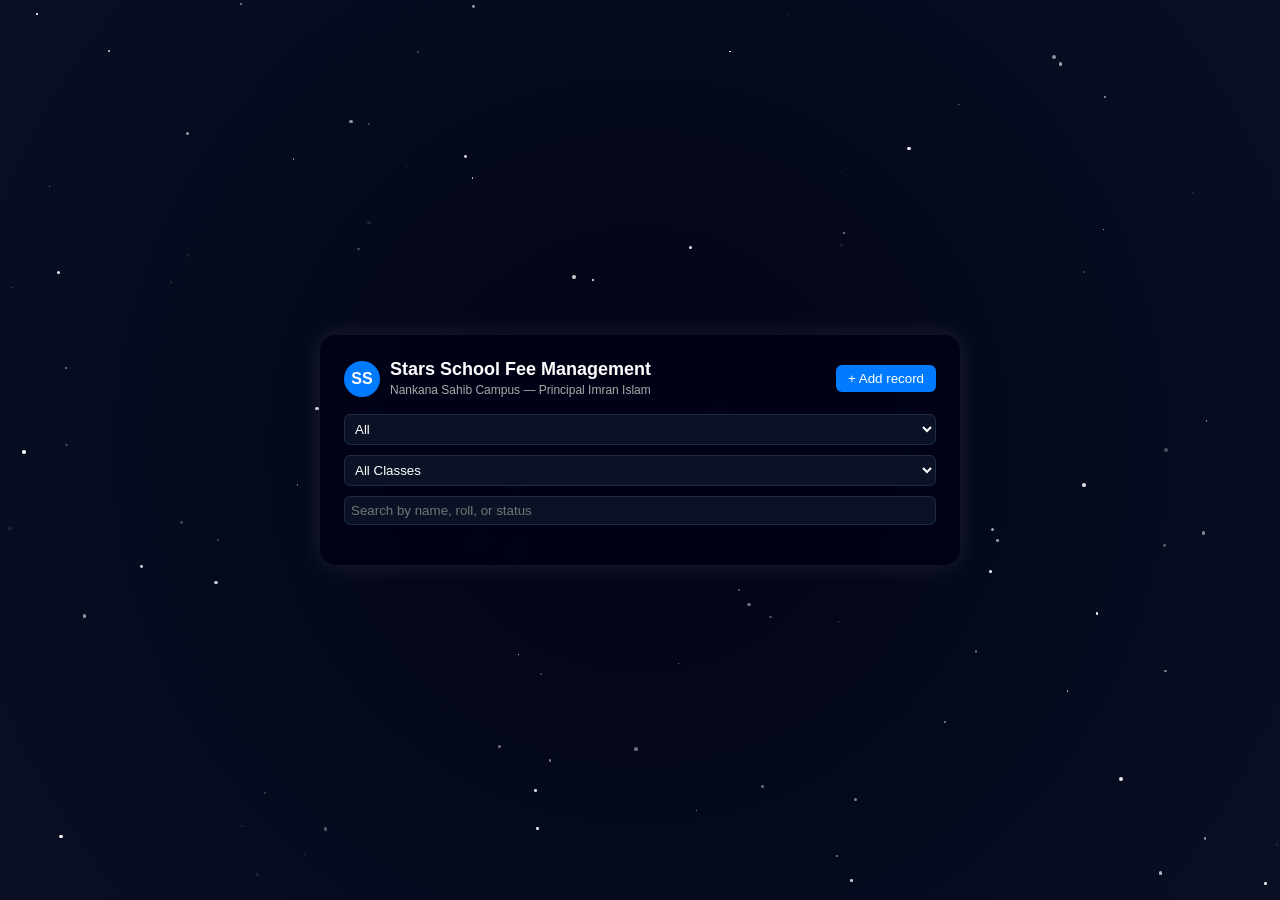
<file: index.html>
<!DOCTYPE html>
<html lang="en">
<head>
<meta charset="UTF-8">
<meta name="viewport" content="width=device-width, initial-scale=1.0">
<title>Stars School Fee Management — Nankana Campus</title>
<style>
/* ========== RESET & BASE ========== */
*{box-sizing:border-box;margin:0;padding:0}
body{
  font-family:"Segoe UI",Roboto,Arial,sans-serif;
  background:radial-gradient(circle at center,#020617 20%,#0a0f25 100%);
  color:#fff;
  height:100vh;
  overflow-x:hidden;
  display:flex;
  justify-content:center;
  align-items:center;
  flex-direction:column;
  position:relative;
}
h1,h2,h3{margin:0}

/* ===== Floating Stars Animation ===== */
.stars {
  position:fixed;
  width:100%;
  height:100%;
  overflow:hidden;
  top:0;
  left:0;
  z-index:-1;
}
.star {
  position:absolute;
  width:2px;
  height:2px;
  background:white;
  border-radius:50%;
  opacity:0.8;
  animation:moveStar 10s linear infinite;
}
@keyframes moveStar {
  from {transform:translateY(0) scale(1);opacity:1;}
  to {transform:translateY(100vh) scale(0.5);opacity:0;}
}

/* ========== CARD CONTAINER ========== */
.container {
  background:rgba(0,0,20,0.75);
  backdrop-filter:blur(8px);
  border-radius:16px;
  box-shadow:0 0 25px rgba(255,255,255,0.1);
  width:95%;
  max-width:640px;
  padding:24px;
  margin:auto;
  overflow-y:auto;
  max-height:90vh;
}
header{
  display:flex;
  align-items:center;
  justify-content:space-between;
  margin-bottom:16px;
}
.logo{
  display:flex;
  align-items:center;
  gap:10px;
}
.logo .circle{
  width:36px;height:36px;border-radius:50%;
  background:#007bff;display:flex;align-items:center;justify-content:center;
  font-weight:bold;font-size:16px;
}
header h1{
  font-size:18px;
  line-height:1.2;
}
header small{color:#aaa;font-size:12px;}

/* Buttons */
button,.btn{
  background:#007bff;
  color:#fff;
  border:none;
  border-radius:6px;
  padding:6px 12px;
  cursor:pointer;
  transition:background 0.3s;
}
button:hover{background:#0056cc}
button:disabled{opacity:0.5;cursor:not-allowed}

/* Filters */
.filters{
  display:flex;
  flex-wrap:wrap;
  gap:10px;
  margin-bottom:10px;
}
.filters select,.filters input{
  background:#0b1225;
  border:1px solid #1f2a44;
  color:#fff;
  padding:6px;
  border-radius:6px;
}

/* Form */
form{
  display:grid;
  gap:8px;
  margin-top:10px;
}
input,select,textarea{
  width:100%;
  background:#0b1225;
  border:1px solid #1f2a44;
  color:#fff;
  padding:8px;
  border-radius:6px;
}
label{font-size:14px;margin-bottom:2px;display:block;color:#ddd}
.record-list{margin-top:16px}
.record{
  background:rgba(255,255,255,0.05);
  padding:10px;
  border-radius:10px;
  margin-bottom:10px;
  transition:transform 0.2s;
}
.record:hover{transform:scale(1.01);background:rgba(255,255,255,0.08)}
.status-paid{color:#00ff88}
.status-unpaid{color:#ff5577}
.status-partial{color:#ffd85e}

/* Scroll */
.container::-webkit-scrollbar{width:6px}
.container::-webkit-scrollbar-thumb{background:#444;border-radius:6px}
</style>
</head>
<body>

<div class="stars" id="stars"></div>

<div class="container">
  <header>
    <div class="logo">
      <div class="circle">SS</div>
      <div>
        <h1>Stars School Fee Management</h1>
        <small>Nankana Sahib Campus — Principal Imran Islam</small>
      </div>
    </div>
    <div>
      <button id="addBtn">+ Add record</button>
    </div>
  </header>

  <div class="filters">
    <select id="filterStatus">
      <option value="all">All</option>
      <option value="Paid">Paid</option>
      <option value="Not Paid">Not Paid</option>
      <option value="Partially Paid">Partially Paid</option>
    </select>

    <select id="filterClass">
      <option value="all">All Classes</option>
      <option>1</option><option>2</option><option>3</option><option>4</option>
      <option>5</option><option>6</option><option>7</option><option>8</option>
      <option>9</option><option>10</option>
    </select>

    <input type="text" id="searchBox" placeholder="Search by name, roll, or status">
  </div>

  <form id="feeForm" style="display:none;">
    <label>Student Name</label>
    <input type="text" id="studentName" required>
    <label>Father Name</label>
    <input type="text" id="fatherName" required>
    <label>Roll No.</label>
    <input type="text" id="rollNo" required>
    <label>Class</label>
    <select id="studentClass" required>
      <option>1</option><option>2</option><option>3</option><option>4</option>
      <option>5</option><option>6</option><option>7</option><option>8</option>
      <option>9</option><option>10</option>
    </select>
    <label>Fee Amount (Total)</label>
    <input type="number" id="feeAmount" required>
    <label>Status</label>
    <select id="feeStatus" required>
      <option>Paid</option>
      <option>Not Paid</option>
      <option>Partially Paid</option>
    </select>
    <label>Period of Payment (date.month/year)</label>
    <input type="text" id="paymentPeriod" placeholder="e.g. 05.10/2025">
    <label>If partial — amount paid</label>
    <input type="number" id="partialPaid" value="0">
    <label>Notes (optional)</label>
    <textarea id="notes"></textarea>
    <div style="display:flex;gap:10px;">
      <button type="submit" class="btn">Save</button>
      <button type="button" id="resetBtn">Reset</button>
    </div>
  </form>

  <div class="record-list" id="recordList"></div>
</div>

<script>
/* ====== Floating Stars JS ====== */
const starContainer = document.getElementById('stars');
for(let i=0;i<100;i++){
  const s=document.createElement('div');
  s.className='star';
  s.style.left=Math.random()*100+'%';
  s.style.top=Math.random()*100+'%';
  s.style.animationDelay=(Math.random()*10)+'s';
  s.style.animationDuration=(8+Math.random()*8)+'s';
  s.style.opacity=Math.random();
  s.style.width=s.style.height=(Math.random()*3+1)+'px';
  starContainer.appendChild(s);
}

/* ====== Fee Management Logic ====== */
const form=document.getElementById('feeForm');
const addBtn=document.getElementById('addBtn');
const resetBtn=document.getElementById('resetBtn');
const recordList=document.getElementById('recordList');
const filterStatus=document.getElementById('filterStatus');
const filterClass=document.getElementById('filterClass');
const searchBox=document.getElementById('searchBox');

let records=JSON.parse(localStorage.getItem('feeRecords')||'[]');
let editIndex=null;

function saveRecords(){localStorage.setItem('feeRecords',JSON.stringify(records));}

function renderRecords(){
  recordList.innerHTML='';
  const status=filterStatus.value;
  const cls=filterClass.value;
  const search=searchBox.value.toLowerCase();
  records.forEach((rec,i)=>{
    if((status==='all'||rec.status===status)
    &&(cls==='all'||rec.class===cls)
    &&(rec.name.toLowerCase().includes(search)
      ||rec.roll.toLowerCase().includes(search)
      ||rec.status.toLowerCase().includes(search))){
      const div=document.createElement('div');
      div.className='record';
      div.innerHTML=`
        <strong>${rec.name}</strong> (Roll #${rec.roll}) — Class ${rec.class}<br>
        Father: ${rec.father}<br>
        Fee: ${rec.amount} — <span class="status-${rec.status.replace(' ','').toLowerCase()}">${rec.status}</span><br>
        Period: ${rec.period||'—'}<br>
        ${rec.status==='Partially Paid'?'Paid: '+rec.partial+' | Pending: '+(rec.amount-rec.partial):''}<br>
        <small>${rec.notes||''}</small><br>
        <button onclick="editRecord(${i})">Edit</button>
        <button onclick="deleteRecord(${i})">Delete</button>
      `;
      recordList.appendChild(div);
    }
  });
}

function editRecord(i){
  const r=records[i];
  editIndex=i;
  form.style.display='grid';
  document.getElementById('studentName').value=r.name;
  document.getElementById('fatherName').value=r.father;
  document.getElementById('rollNo').value=r.roll;
  document.getElementById('studentClass').value=r.class;
  document.getElementById('feeAmount').value=r.amount;
  document.getElementById('feeStatus').value=r.status;
  document.getElementById('paymentPeriod').value=r.period;
  document.getElementById('partialPaid').value=r.partial;
  document.getElementById('notes').value=r.notes;
}

function deleteRecord(i){
  if(confirm("Delete this record?")){
    records.splice(i,1);
    saveRecords();
    renderRecords();
  }
}

addBtn.onclick=()=>{form.reset();editIndex=null;form.style.display='grid';}
resetBtn.onclick=()=>{form.reset();editIndex=null;form.style.display='none';}

form.onsubmit=e=>{
  e.preventDefault();
  const r={
    name:studentName.value.trim(),
    father:fatherName.value.trim(),
    roll:rollNo.value.trim(),
    class:studentClass.value,
    amount:+feeAmount.value,
    status:feeStatus.value,
    period:paymentPeriod.value.trim(),
    partial:+partialPaid.value,
    notes:notes.value.trim()
  };
  if(editIndex!==null){records[editIndex]=r;}else{records.push(r);}
  saveRecords();renderRecords();form.reset();form.style.display='none';
}

filterStatus.onchange=filterClass.onchange=searchBox.oninput=renderRecords;

renderRecords();
</script>
</body>
</html>
</file>
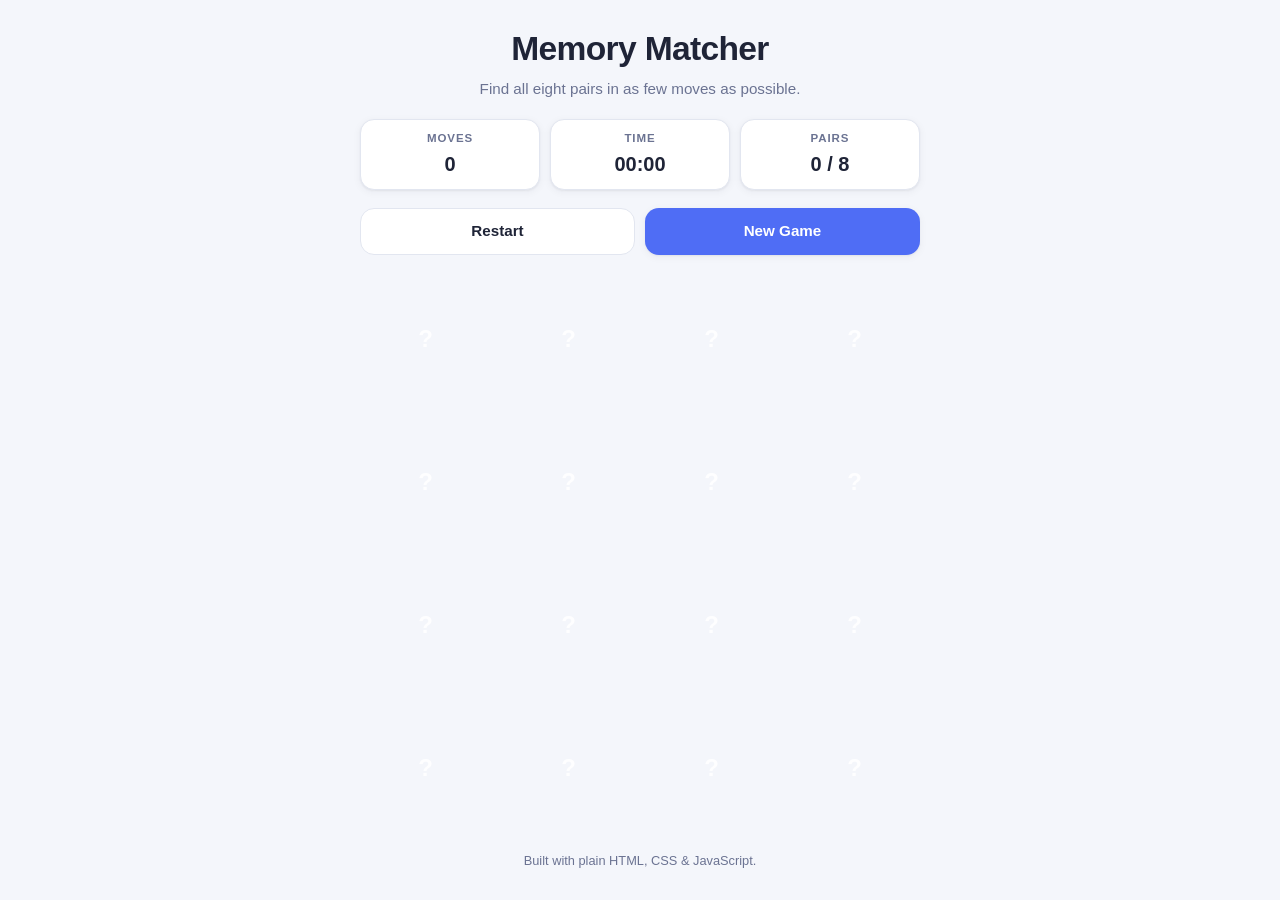
<file: memory-matcher/index.html>
<!DOCTYPE html>
<html lang="en">
<head>
  <meta charset="UTF-8" />
  <meta name="viewport" content="width=device-width, initial-scale=1.0" />
  <meta name="description" content="Memory Matcher — a clean 4x4 card matching game built with vanilla HTML, CSS and JavaScript." />
  <meta name="theme-color" content="#f4f6fb" />
  <title>Memory Matcher</title>
  <link rel="stylesheet" href="style.css" />
</head>
<body>
  <main class="app">

    <!-- ===== Header ===== -->
    <header class="header">
      <h1 class="title">Memory Matcher</h1>
      <p class="subtitle">Find all eight pairs in as few moves as possible.</p>
    </header>

    <!-- ===== Status bar: moves, timer, pairs ===== -->
    <section class="stats" aria-label="Game statistics">
      <div class="stat">
        <span class="stat__label">Moves</span>
        <span class="stat__value" id="moves" aria-live="polite">0</span>
      </div>
      <div class="stat">
        <span class="stat__label">Time</span>
        <span class="stat__value" id="timer" aria-live="off">00:00</span>
      </div>
      <div class="stat">
        <span class="stat__label">Pairs</span>
        <span class="stat__value"><span id="pairs">0</span> / 8</span>
      </div>
    </section>

    <!-- ===== Controls ===== -->
    <section class="controls">
      <button class="btn btn--ghost" id="restart" type="button">Restart</button>
      <button class="btn btn--primary" id="new-game" type="button">New Game</button>
    </section>

    <!-- ===== Board (cards injected by script.js) ===== -->
    <section class="board-wrap">
      <div class="board" id="board" role="grid" aria-label="Memory card board"></div>

      <!-- Win overlay -->
      <div class="overlay" id="overlay" hidden>
        <div class="overlay__panel" role="dialog" aria-modal="true" aria-labelledby="win-title">
          <h2 class="overlay__title" id="win-title">Well done!</h2>
          <p class="overlay__text">
            You matched all pairs in <strong id="final-moves">0</strong> moves
            and <strong id="final-time">00:00</strong>.
          </p>
          <button class="btn btn--primary" id="play-again" type="button">Play Again</button>
        </div>
      </div>
    </section>

    <footer class="footer">
      <p>Built with plain HTML, CSS &amp; JavaScript.</p>
    </footer>

  </main>

  <script src="script.js"></script>
</body>
</html>
</file>
<file: memory-matcher/style.css>
/* =====================================================
   Memory Matcher — stylesheet
   Sections: tokens, base, layout, stats, buttons,
             board & cards, overlay, responsive
   ===================================================== */

/* ---------- Design tokens ---------- */
:root {
  --bg: #f4f6fb;
  --surface: #ffffff;
  --surface-alt: #eef1f8;
  --text: #1f2437;
  --text-muted: #6b7392;
  --border: #e2e6f0;

  --accent: #4f6df5;
  --accent-dark: #3d57d6;
  --accent-soft: #e8ecff;
  --success: #2fa36b;
  --success-soft: #e4f5ec;

  --radius-sm: 10px;
  --radius-md: 14px;
  --radius-lg: 20px;

  --shadow-sm: 0 1px 2px rgba(31, 36, 55, .06), 0 2px 8px rgba(31, 36, 55, .05);
  --shadow-md: 0 8px 24px rgba(31, 36, 55, .10);
  --shadow-lg: 0 20px 50px rgba(31, 36, 55, .18);

  --speed: 260ms;
  --ease: cubic-bezier(.4, 0, .2, 1);
}

/* ---------- Base ---------- */
*,
*::before,
*::after { box-sizing: border-box; }

html, body { height: 100%; }

body {
  margin: 0;
  padding: 24px 16px;
  display: flex;
  justify-content: center;
  align-items: flex-start;
  background: var(--bg);
  color: var(--text);
  font-family: "Inter", "Segoe UI", -apple-system, BlinkMacSystemFont, Roboto,
               "Helvetica Neue", Arial, sans-serif;
  font-size: 16px;
  line-height: 1.5;
  -webkit-font-smoothing: antialiased;
}

/* ---------- Layout ---------- */
.app {
  width: 100%;
  max-width: 520px;
  display: flex;
  flex-direction: column;
  gap: 18px;
}

.header { text-align: center; }

.title {
  margin: 0;
  font-size: clamp(1.6rem, 5vw, 2.1rem);
  font-weight: 700;
  letter-spacing: -.02em;
}

.subtitle {
  margin: 4px 0 0;
  color: var(--text-muted);
  font-size: .95rem;
}

.footer {
  text-align: center;
  color: var(--text-muted);
  font-size: .8rem;
}

.footer p { margin: 0; }

/* ---------- Stats ---------- */
.stats {
  display: grid;
  grid-template-columns: repeat(3, 1fr);
  gap: 10px;
}

.stat {
  background: var(--surface);
  border: 1px solid var(--border);
  border-radius: var(--radius-md);
  box-shadow: var(--shadow-sm);
  padding: 10px 8px;
  text-align: center;
}

.stat__label {
  display: block;
  font-size: .72rem;
  font-weight: 600;
  letter-spacing: .08em;
  text-transform: uppercase;
  color: var(--text-muted);
}

.stat__value {
  display: block;
  margin-top: 2px;
  font-size: 1.25rem;
  font-weight: 700;
  font-variant-numeric: tabular-nums;
}

/* ---------- Buttons ---------- */
.controls {
  display: flex;
  gap: 10px;
}

.btn {
  flex: 1;
  padding: 11px 18px;
  border-radius: var(--radius-md);
  border: 1px solid transparent;
  font: inherit;
  font-weight: 600;
  font-size: .95rem;
  cursor: pointer;
  transition: background-color var(--speed) var(--ease),
              border-color var(--speed) var(--ease),
              transform 120ms var(--ease),
              box-shadow var(--speed) var(--ease);
}

.btn:hover { transform: translateY(-1px); }
.btn:active { transform: translateY(0); }

.btn:focus-visible {
  outline: 2px solid var(--accent);
  outline-offset: 2px;
}

.btn--primary {
  background: var(--accent);
  color: #fff;
  box-shadow: var(--shadow-sm);
}

.btn--primary:hover { background: var(--accent-dark); }

.btn--ghost {
  background: var(--surface);
  border-color: var(--border);
  color: var(--text);
}

.btn--ghost:hover {
  background: var(--surface-alt);
  border-color: #d3d9e8;
}

/* ---------- Board ---------- */
.board-wrap { position: relative; }

.board {
  display: grid;
  grid-template-columns: repeat(4, 1fr);
  gap: 12px;
}

/* Each card is a square button holding a 3D flipping inner element */
.card {
  position: relative;
  aspect-ratio: 1 / 1;
  padding: 0;
  border: none;
  background: transparent;
  border-radius: var(--radius-md);
  cursor: pointer;
  perspective: 900px;
  -webkit-tap-highlight-color: transparent;
}

.card:focus-visible {
  outline: 2px solid var(--accent);
  outline-offset: 3px;
  border-radius: var(--radius-md);
}

.card__inner {
  position: relative;
  width: 100%;
  height: 100%;
  transition: transform 450ms var(--ease);
  transform-style: preserve-3d;
  will-change: transform;
}

/* Flip when the card is revealed or matched */
.card.is-flipped .card__inner,
.card.is-matched .card__inner { transform: rotateY(180deg); }

.card__face {
  position: absolute;
  inset: 0;
  display: flex;
  align-items: center;
  justify-content: center;
  border-radius: var(--radius-md);
  backface-visibility: hidden;
  -webkit-backface-visibility: hidden;
  user-select: none;
}

/* Back = hidden state the player sees first */
.card__face--back {
  background: linear-gradient(150deg, var(--accent) 0%, #6f86ff 100%);
  box-shadow: var(--shadow-sm);
  color: rgba(255, 255, 255, .85);
  font-size: clamp(1.1rem, 5vw, 1.5rem);
  font-weight: 700;
  transition: filter var(--speed) var(--ease),
              box-shadow var(--speed) var(--ease);
}

/* Front = the symbol */
.card__face--front {
  background: var(--surface);
  border: 1px solid var(--border);
  box-shadow: var(--shadow-sm);
  transform: rotateY(180deg);
  font-size: clamp(1.6rem, 8vw, 2.2rem);
  line-height: 1;
}

/* Hover only on devices with a real pointer, and only on playable cards */
@media (hover: hover) {
  .card:not(.is-flipped):not(.is-matched):hover .card__inner {
    transform: translateY(-3px);
  }
  .card:not(.is-flipped):not(.is-matched):hover .card__face--back {
    filter: brightness(1.06);
    box-shadow: var(--shadow-md);
  }
}

/* Matched cards settle into a calm green state */
.card.is-matched { cursor: default; }

.card.is-matched .card__face--front {
  background: var(--success-soft);
  border-color: #c4e8d6;
  box-shadow: none;
}

.card.is-matched .card__inner { animation: pop 340ms var(--ease); }

@keyframes pop {
  0%   { transform: rotateY(180deg) scale(1); }
  50%  { transform: rotateY(180deg) scale(1.07); }
  100% { transform: rotateY(180deg) scale(1); }
}

/* Brief shake feedback on a wrong pair */
.card.is-wrong .card__face--front {
  background: #fdeced;
  border-color: #f5c2c7;
}

.card.is-wrong .card__inner { animation: shake 380ms var(--ease); }

@keyframes shake {
  0%, 100%   { transform: rotateY(180deg) translateX(0); }
  25%        { transform: rotateY(180deg) translateX(-5px); }
  75%        { transform: rotateY(180deg) translateX(5px); }
}

/* Board is locked while a pair is being checked */
.board.is-locked { pointer-events: none; }

/* ---------- Win overlay ---------- */
.overlay {
  position: absolute;
  inset: -8px;
  display: flex;
  align-items: center;
  justify-content: center;
  background: rgba(244, 246, 251, .82);
  backdrop-filter: blur(3px);
  -webkit-backdrop-filter: blur(3px);
  border-radius: var(--radius-lg);
  animation: fade-in var(--speed) var(--ease);
  z-index: 5;
}

.overlay[hidden] { display: none; }

@keyframes fade-in {
  from { opacity: 0; }
  to   { opacity: 1; }
}

.overlay__panel {
  width: min(320px, 88%);
  padding: 26px 22px;
  text-align: center;
  background: var(--surface);
  border: 1px solid var(--border);
  border-radius: var(--radius-lg);
  box-shadow: var(--shadow-lg);
  animation: rise var(--speed) var(--ease);
}

@keyframes rise {
  from { opacity: 0; transform: translateY(10px) scale(.97); }
  to   { opacity: 1; transform: translateY(0) scale(1); }
}

.overlay__title {
  margin: 0;
  font-size: 1.4rem;
  color: var(--success);
}

.overlay__text {
  margin: 8px 0 18px;
  color: var(--text-muted);
  font-size: .95rem;
}

.overlay__text strong { color: var(--text); }

.overlay__panel .btn { width: 100%; flex: none; }

/* ---------- Responsive ---------- */
@media (max-width: 420px) {
  body { padding: 16px 12px; }
  .app { gap: 14px; }
  .board { gap: 8px; }
  .stat { padding: 8px 4px; }
  .stat__value { font-size: 1.1rem; }
}

/* Wider, roomier board on large screens */
@media (min-width: 720px) and (min-height: 720px) {
  .app { max-width: 560px; }
}

/* ---------- Reduced motion ---------- */
@media (prefers-reduced-motion: reduce) {
  *,
  *::before,
  *::after {
    animation-duration: .01ms !important;
    animation-iteration-count: 1 !important;
    transition-duration: .01ms !important;
  }
}
</file>
